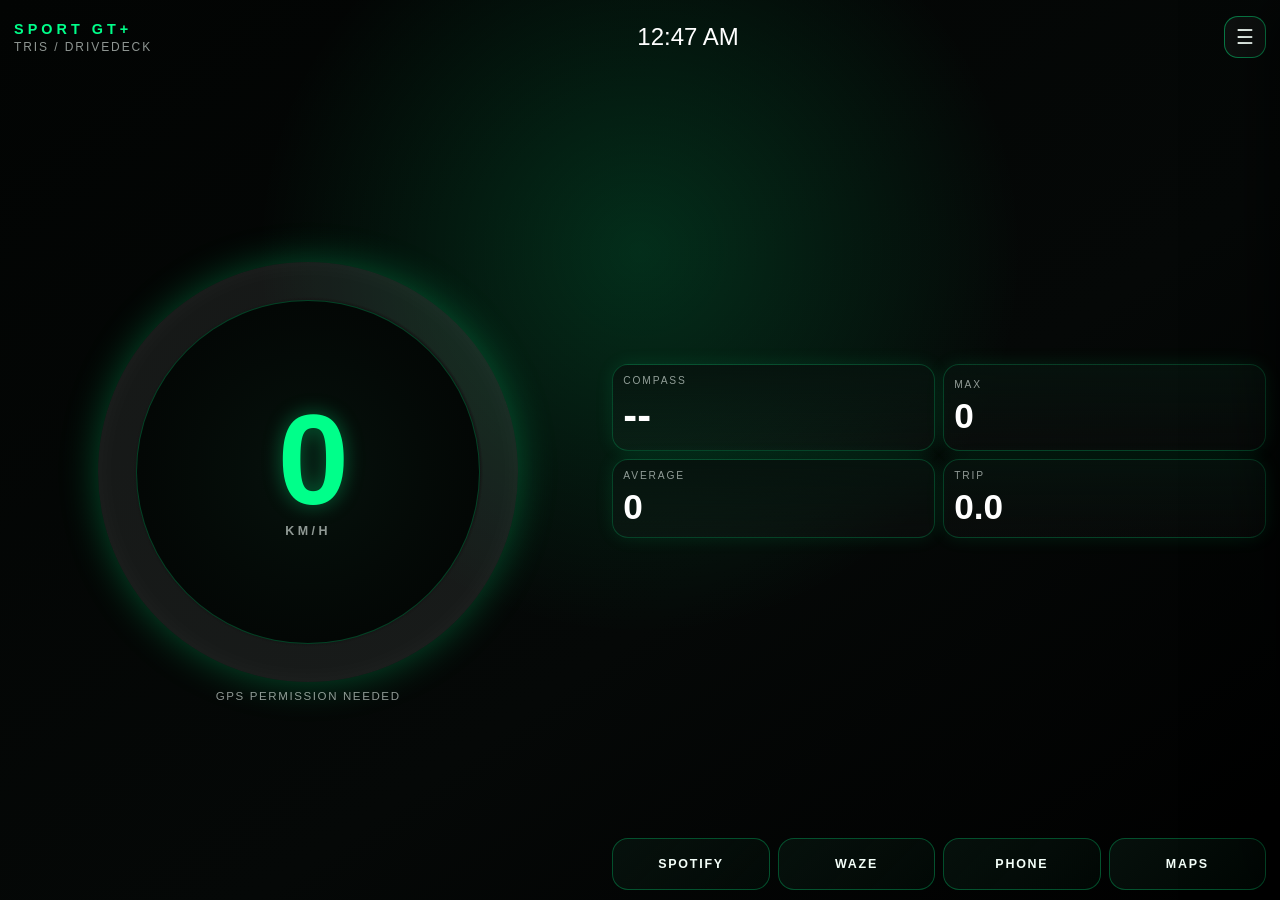
<file: index.html>
<!DOCTYPE html>
<html lang="en">
<head>
  <meta charset="UTF-8" />
  <meta name="viewport" content="width=device-width, initial-scale=1.0, viewport-fit=cover" />
  <title>DriveDeck v5</title>
  <link rel="manifest" href="manifest.json" />
  <link rel="stylesheet" href="styles.css" />
</head>
<body>
  <div class="app-shell">
    <header class="topbar">
      <div>
        <div id="driveMode" class="mode">SPORT GT+</div>
        <div id="profileName" class="profile-name">DriveDeck</div>
      </div>
      <div id="clock" class="clock">--:--</div>
      <button id="settingsToggle" class="icon-button" aria-label="Open settings">☰</button>
    </header>

    <main class="dashboard">
      <section class="speed-card">
        <div class="speed-ring" id="speedRing">
          <div class="speed-inner">
            <div id="speedValue" class="speed-value">0</div>
            <div id="speedUnit" class="speed-unit">KM/H</div>
          </div>
        </div>
        <div id="gpsStatus" class="gps-status">GPS waiting</div>
      </section>

      <section class="widget-zone">
        <div id="compassWidget" class="widget compass-widget">
          <div class="widget-label">Compass</div>
          <div id="compassRender" class="compass-render text-compass">--</div>
        </div>
        <div class="widget">
          <div class="widget-label">Max</div>
          <div id="maxSpeed" class="widget-value">0</div>
        </div>
        <div class="widget">
          <div class="widget-label">Average</div>
          <div id="avgSpeed" class="widget-value">0</div>
        </div>
        <div class="widget">
          <div class="widget-label">Trip</div>
          <div id="tripDistance" class="widget-value">0.0</div>
        </div>
      </section>

      <section id="launcherGrid" class="launcher-grid"></section>
    </main>

    <aside id="settingsPanel" class="settings-panel" aria-hidden="true">
      <div class="settings-head">
        <div>
          <div class="panel-title">DriveDeck Settings</div>
          <div class="panel-subtitle">v5.0 product foundation</div>
        </div>
        <button id="settingsClose" class="icon-button">×</button>
      </div>

      <div class="settings-scroll">
        <section class="settings-section">
          <h3>Profile</h3>
          <label>Name
            <input id="userNameInput" type="text" placeholder="Tris" />
          </label>
          <label>Drive mode label
            <input id="driveModeInput" type="text" placeholder="SPORT GT+" />
          </label>
        </section>

        <section class="settings-section">
          <h3>Theme Presets</h3>
          <select id="themePreset">
            <option value="aston">Aston GT</option>
            <option value="amg">AMG Black Series</option>
            <option value="porsche">Porsche Sport</option>
            <option value="mclaren">McLaren Tech</option>
            <option value="stealth">Stealth</option>
            <option value="custom">Custom</option>
          </select>
        </section>

        <section class="settings-section colour-grid">
          <h3>Colour Engine</h3>
          <label>Primary <input id="primaryColor" type="color" /></label>
          <label>Secondary <input id="secondaryColor" type="color" /></label>
          <label>Accent <input id="accentColor" type="color" /></label>
          <label>Glow <input id="glowColor" type="color" /></label>
          <label>Background <input id="backgroundColor" type="color" /></label>
          <label>Widget <input id="widgetColor" type="color" /></label>
        </section>

        <section class="settings-section">
          <h3>Speed</h3>
          <label>Units
            <select id="unitSelect">
              <option value="kmh">KM/H</option>
              <option value="mph">MPH</option>
            </select>
          </label>
          <label>Ring max speed
            <input id="ringMaxInput" type="number" min="60" max="320" step="10" />
          </label>
          <label class="switch-row"><input id="smoothSpeedToggle" type="checkbox" /> Smooth GPS speed</label>
        </section>

        <section class="settings-section">
          <h3>Compass</h3>
          <button id="enableCompass" class="panel-button">Enable iPhone Compass</button>
          <label>Compass style
            <select id="compassStyle">
              <option value="text">Text based</option>
              <option value="modern">Modern digital</option>
              <option value="futuristic">Futuristic radar</option>
              <option value="traditional">Traditional circle</option>
              <option value="strip">Bearing strip</option>
            </select>
          </label>
        </section>

        <section class="settings-section">
          <h3>Launcher Slots</h3>
          <div id="launcherEditor"></div>
        </section>

        <section class="settings-section">
          <h3>Drive History</h3>
          <div id="historyList" class="history-list">No previous drives yet.</div>
          <button id="saveDrive" class="panel-button">Save Current Drive</button>
          <button id="clearHistory" class="panel-button danger">Clear History</button>
        </section>

        <section class="settings-section">
          <h3>System</h3>
          <button id="resetTrip" class="panel-button">Reset Current Trip</button>
          <button id="restoreDefaults" class="panel-button danger">Restore Defaults</button>
        </section>
      </div>
    </aside>

    <div id="panelScrim" class="panel-scrim"></div>
  </div>

  <script src="app.js"></script>
</body>
</html>
</file>
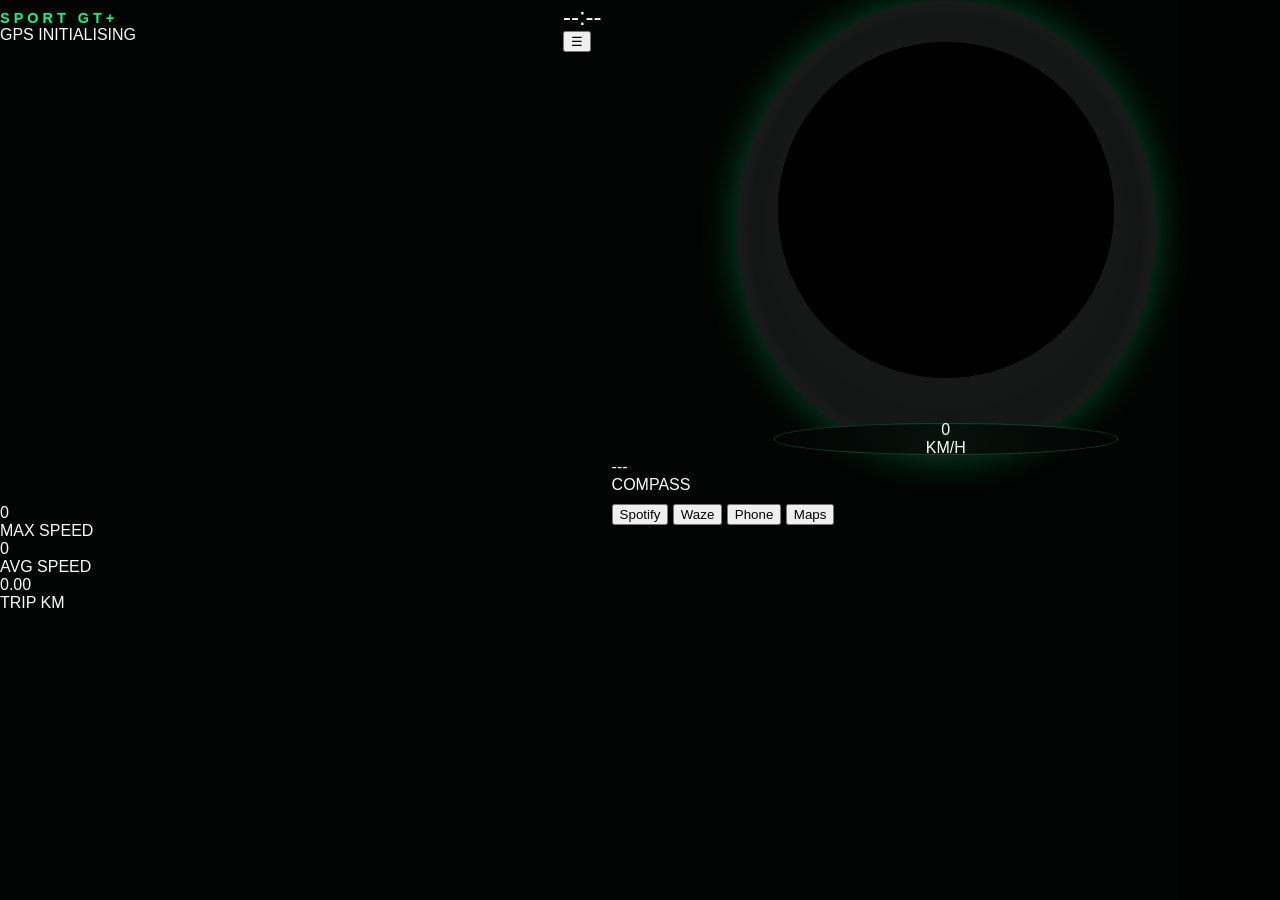
<file: dashboard.html>
<!DOCTYPE html>
<html lang="en">
<head>
  <meta charset="UTF-8" />
  <meta name="viewport" content="width=device-width, initial-scale=1.0, viewport-fit=cover" />
  <title>Sport GT+ Dashboard</title>
  <link rel="manifest" href="manifest.json" />
  <link rel="stylesheet" href="styles.css" />
</head>
<body>
  <main class="dashboard">
    <header class="topbar">
      <div>
        <div id="modeLabel" class="mode">SPORT GT+</div>
        <div id="gpsStatus" class="status">GPS INITIALISING</div>
      </div>
      <div class="top-actions">
        <div id="clock" class="clock">--:--</div>
        <button id="settingsButton" class="settings-button" aria-label="Open configuration menu" type="button">☰</button>
      </div>
    </header>

    <section class="main-grid">
      <section class="speed-card">
        <div class="speed-ring">
          <svg viewBox="0 0 240 240" class="ring-svg" aria-hidden="true">
            <circle class="ring-bg" cx="120" cy="120" r="96"></circle>
            <circle id="speedArc" class="ring-arc" cx="120" cy="120" r="96"></circle>
          </svg>
          <div class="speed-inner">
            <div id="speed" class="speed">0</div>
            <div id="unitLabel" class="unit">KM/H</div>
          </div>
        </div>
      </section>

      <section id="compassWidget" class="compass-card stat-card">
        <div id="compass" class="stat-value accent">---</div>
        <div class="stat-label">COMPASS</div>
      </section>
    </section>

    <section id="statsGrid" class="stats-grid">
      <div id="maxWidget" class="stat-card">
        <div id="maxSpeed" class="stat-value">0</div>
        <div class="stat-label">MAX SPEED</div>
      </div>
      <div id="avgWidget" class="stat-card">
        <div id="avgSpeed" class="stat-value">0</div>
        <div class="stat-label">AVG SPEED</div>
      </div>
      <div id="tripWidget" class="stat-card">
        <div id="tripDistance" class="stat-value">0.00</div>
        <div class="stat-label">TRIP KM</div>
      </div>
    </section>

    <nav id="actionsBar" class="actions" aria-label="Driving shortcuts">
      <button onclick="openSpotify()" type="button">Spotify</button>
      <button onclick="openWaze()" type="button">Waze</button>
      <button onclick="openPhone()" type="button">Phone</button>
      <button onclick="openMaps()" type="button">Maps</button>
    </nav>
  </main>

  <div id="settingsOverlay" class="settings-overlay" aria-hidden="true"></div>

  <aside id="settingsPanel" class="settings-panel" aria-label="Configuration menu">
    <div class="settings-head">
      <div>
        <div class="settings-kicker">CONFIGURATION</div>
        <h2>Sport GT+</h2>
      </div>
      <button id="closeSettings" class="close-button" type="button" aria-label="Close configuration menu">×</button>
    </div>

    <div class="settings-group">
      <label for="themeSelect">Theme</label>
      <select id="themeSelect">
        <option value="gt">British Racing GT</option>
        <option value="blue">Dark Neon Blue</option>
        <option value="red">Track Red</option>
        <option value="stealth">Stealth Black</option>
      </select>
    </div>

    <div class="settings-group">
      <label for="maxSpeedSelect">Speed ring range</label>
      <select id="maxSpeedSelect">
        <option value="160">160 km/h</option>
        <option value="200">200 km/h</option>
        <option value="220">220 km/h</option>
        <option value="260">260 km/h</option>
      </select>
    </div>

    <div class="settings-group">
      <label for="modeNameInput">Drive mode label</label>
      <input id="modeNameInput" type="text" maxlength="18" value="SPORT GT+" />
    </div>

    <div class="settings-toggle">
      <div>
        <strong>Speed smoothing</strong>
        <span>Reduces GPS jumping</span>
      </div>
      <input id="smoothToggle" type="checkbox" />
    </div>

    <div class="settings-toggle">
      <div>
        <strong>Compass widget</strong>
        <span>Show bearing tile</span>
      </div>
      <input id="compassToggle" type="checkbox" />
    </div>

    <div class="settings-toggle">
      <div>
        <strong>Trip stats</strong>
        <span>Max, average and distance</span>
      </div>
      <input id="statsToggle" type="checkbox" />
    </div>

    <div class="settings-toggle">
      <div>
        <strong>Shortcut buttons</strong>
        <span>Spotify, Waze, Phone, Maps</span>
      </div>
      <input id="actionsToggle" type="checkbox" />
    </div>

    <button id="resetTripButton" class="panel-action" type="button">Reset Trip Data</button>
    <button id="resetSettingsButton" class="panel-action subtle" type="button">Restore Defaults</button>
  </aside>

  <script src="app.js"></script>
</body>
</html>
</file>
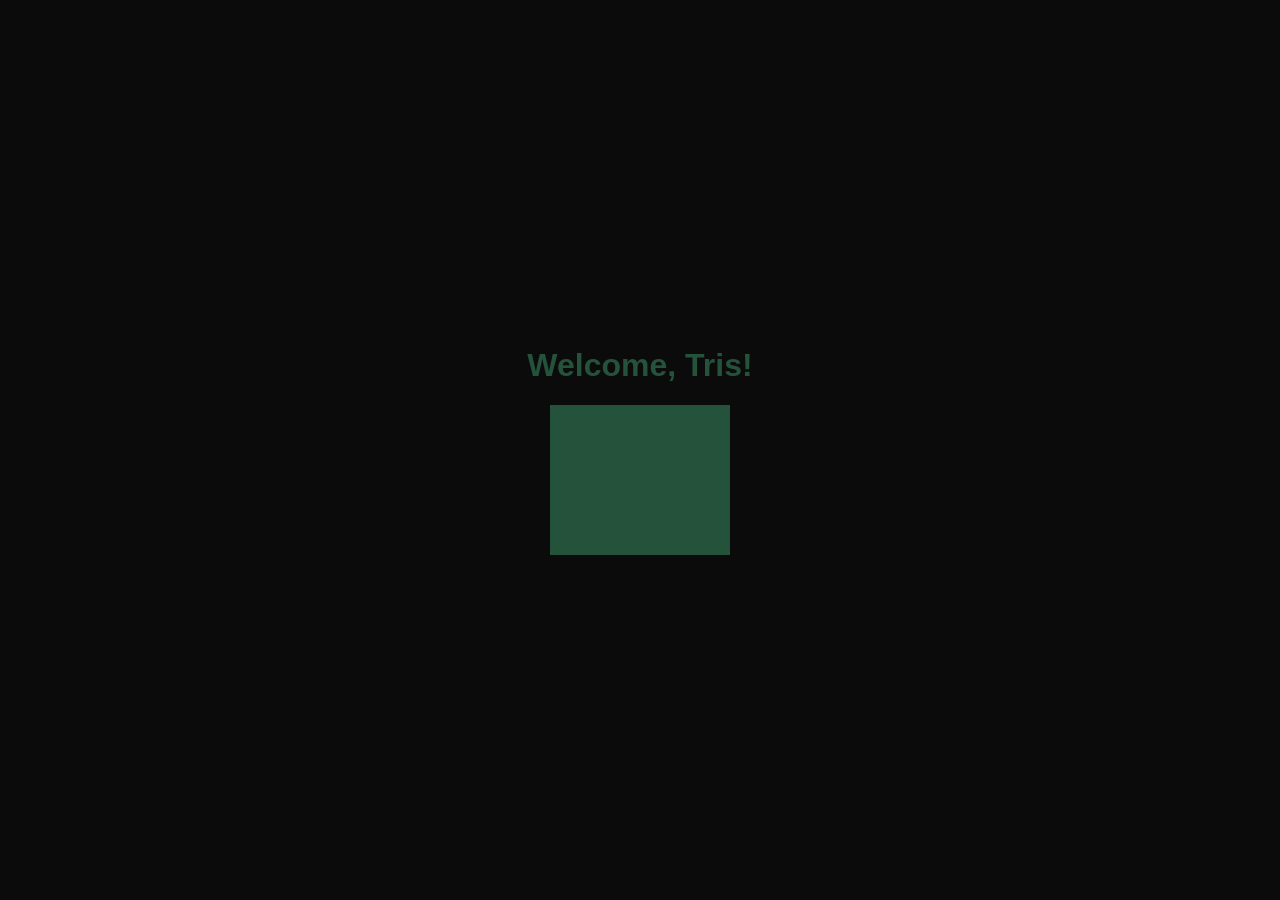
<file: Welcome.html>
<!DOCTYPE html>
<html lang="en">
<head>
    <meta charset="UTF-8">
    <title>Welcome</title>
    <style>
        body {
            background-color: #0b0b0b;
            color: #24523b; /* British Racing Green */
            text-align: center;
            font-family: Arial, sans-serif;
            display: flex;
            justify-content: center;
            align-items: center;
            height: 100vh;
            margin: 0;
        }
        #waveform {
            width: 80%;
            height: 150px;
            background: #24523b;
            margin: 20px auto;
            animation: pulse 2s infinite alternate;
        }
        @keyframes pulse {
            from { transform: scaleY(1); }
            to { transform: scaleY(1.5); }
        }
    </style>
</head>
<body>
    <div>
        <h1>Welcome, Tris!</h1>
        <div id="waveform"></div>
    </div>
    <audio id="welcome-audio" autoplay></audio>
    <script>
        const audioFiles = ["greeting1.mp3", "greeting2.mp3", "greeting3.mp3"];
        const lastIndex = sessionStorage.getItem("lastGreetingIndex");
        let newIndex;
        do {
            newIndex = Math.floor(Math.random() * audioFiles.length);
        } while (newIndex.toString() === lastIndex);
        sessionStorage.setItem("lastGreetingIndex", newIndex);
        document.getElementById("welcome-audio").src = audioFiles[newIndex];
        setTimeout(function() {
            window.location.href = "index.html";
        }, 5000); // 5-second delay
    </script>
</body>
</html>
</file>
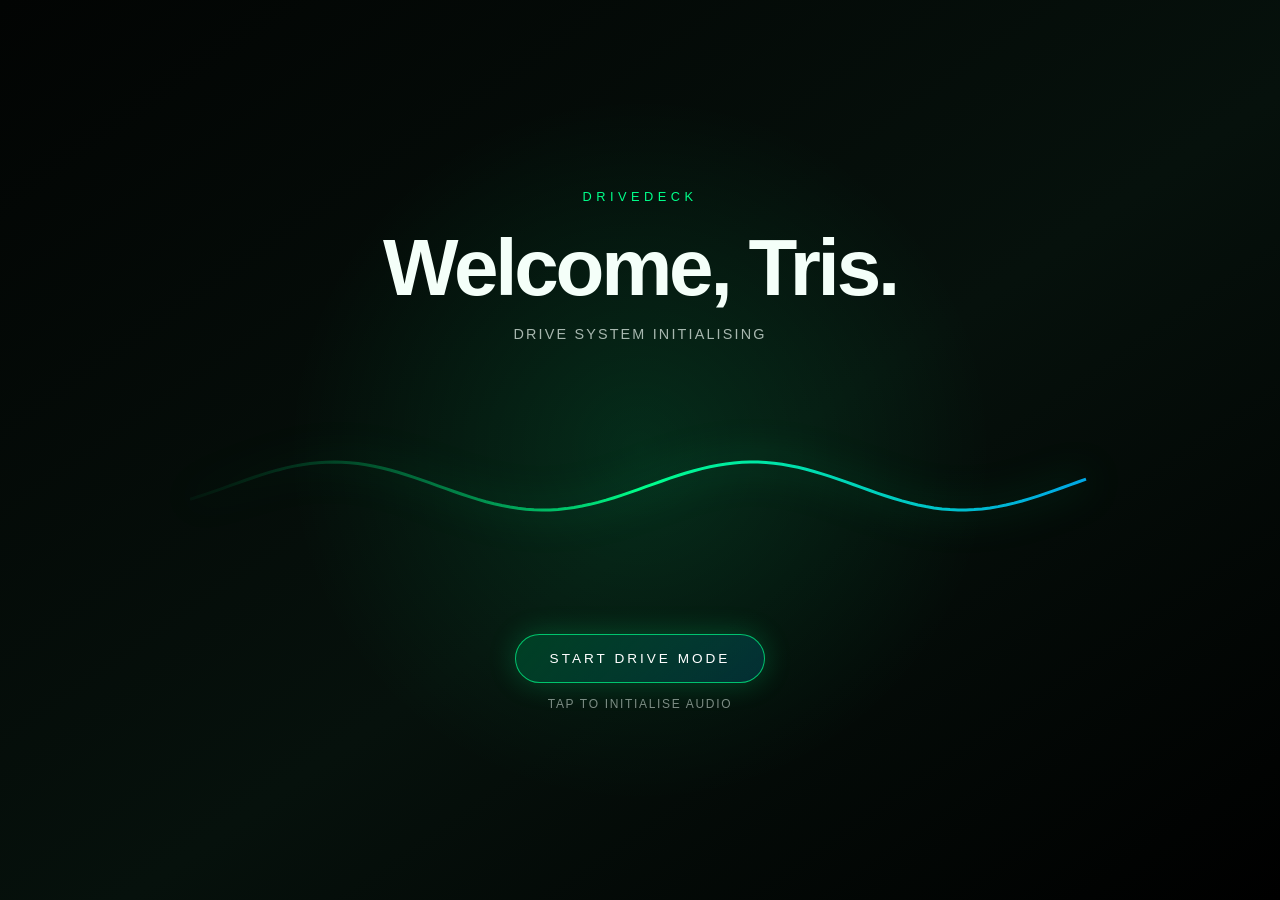
<file: welcome.html>
<!DOCTYPE html>
<html lang="en">
<head>
  <meta charset="UTF-8" />
  <meta name="viewport" content="width=device-width, initial-scale=1.0" />
  <title>DriveDeck Welcome</title>
  <style>
    :root { --green:#00ff8a; --blue:#00b7ff; --black:#020403; }
    * { box-sizing:border-box; }
    body { margin:0; height:100vh; overflow:hidden; background:radial-gradient(circle at center, rgba(0,255,138,.12), transparent 45%), linear-gradient(145deg,#020403,#06110c 55%,#000); color:#f4fff9; font-family:-apple-system,BlinkMacSystemFont,"Segoe UI",sans-serif; display:flex; align-items:center; justify-content:center; }
    .screen { width:min(92vw,900px); text-align:center; transition:opacity .9s ease, transform .9s ease; }
    .screen.exit { opacity:0; transform:scale(1.04); }
    .mode { letter-spacing:.35em; font-size:.8rem; color:var(--green); text-transform:uppercase; margin-bottom:18px; }
    h1 { font-size:clamp(2.2rem,8vw,5rem); margin:0; font-weight:600; letter-spacing:-.04em; }
    .sub { margin-top:12px; color:rgba(244,255,249,.68); font-size:.9rem; letter-spacing:.15em; text-transform:uppercase; }
    canvas { width:100%; height:220px; margin-top:34px; filter:drop-shadow(0 0 18px rgba(0,255,138,.5)); }
    button { margin-top:34px; border:1px solid rgba(0,255,138,.7); background:linear-gradient(135deg,rgba(0,66,37,.95),rgba(0,183,255,.16)); color:white; padding:16px 34px; border-radius:999px; font-size:.85rem; letter-spacing:.22em; text-transform:uppercase; box-shadow:0 0 28px rgba(0,255,138,.22); }
    button.hidden { display:none; }
    .status { margin-top:14px; font-size:.75rem; color:rgba(244,255,249,.5); letter-spacing:.14em; text-transform:uppercase; }
  </style>
</head>
<body>
  <main id="screen" class="screen">
    <div class="mode">DriveDeck</div>
    <h1 id="welcomeTitle">Welcome.</h1>
    <div class="sub">Drive system initialising</div>
    <canvas id="waveform"></canvas>
    <button id="startButton">Start Drive Mode</button>
    <div id="status" class="status">Tap to initialise audio</div>
    <audio id="welcomeAudio" preload="auto"></audio>
  </main>
  <script>
    const audioFiles = ["greeting1.mp3","greeting2.mp3","greeting3.mp3"];
    const dashboardPage = "index.html";
    const audio = document.getElementById("welcomeAudio"), button = document.getElementById("startButton"), statusText = document.getElementById("status"), screen = document.getElementById("screen"), canvas = document.getElementById("waveform"), ctx = canvas.getContext("2d"), title = document.getElementById("welcomeTitle");
    let audioContext, analyser, source, dataArray;
    const savedName = localStorage.getItem("drivedeck_profile_name") || "Tris";
    const lines = [`Welcome, ${savedName}.`,`Good evening, ${savedName}.`,`DriveDeck is ready, ${savedName}.`];
    title.textContent = lines[Math.floor(Math.random()*lines.length)];
    function chooseAudio(){ const last=localStorage.getItem("lastGreetingFile"); let choices=audioFiles.filter(f=>f!==last); if(!choices.length) choices=audioFiles; const selected=choices[Math.floor(Math.random()*choices.length)]; localStorage.setItem("lastGreetingFile",selected); audio.src=selected; }
    function resizeCanvas(){ canvas.width=canvas.offsetWidth*devicePixelRatio; canvas.height=canvas.offsetHeight*devicePixelRatio; }
    function setupAudio(){ audioContext=new (window.AudioContext||window.webkitAudioContext)(); analyser=audioContext.createAnalyser(); analyser.fftSize=2048; source=audioContext.createMediaElementSource(audio); source.connect(analyser); analyser.connect(audioContext.destination); dataArray=new Uint8Array(analyser.frequencyBinCount); }
    function draw(){ requestAnimationFrame(draw); const w=canvas.width,h=canvas.height,c=h/2; ctx.clearRect(0,0,w,h); const grad=ctx.createLinearGradient(0,0,w,0); grad.addColorStop(0,"rgba(0,66,37,.2)"); grad.addColorStop(.5,"rgba(0,255,138,1)"); grad.addColorStop(1,"rgba(0,183,255,.9)"); ctx.lineWidth=3*devicePixelRatio; ctx.strokeStyle=grad; ctx.beginPath(); if(analyser){ analyser.getByteTimeDomainData(dataArray); const sw=w/dataArray.length; let x=0; dataArray.forEach((v,i)=>{ const y=(v/128)*c; if(i===0)ctx.moveTo(x,y); else ctx.lineTo(x,y); x+=sw; }); } else { const t=Date.now()*.003; for(let x=0;x<w;x+=8){ const y=c+Math.sin(x*.015+t)*24*devicePixelRatio; if(x===0)ctx.moveTo(x,y); else ctx.lineTo(x,y); } } ctx.stroke(); }
    async function start(){ button.classList.add("hidden"); statusText.textContent="Audio initialised"; try{ if(!audioContext) setupAudio(); await audioContext.resume(); await audio.play(); const delay=Math.max(4300, isFinite(audio.duration)?audio.duration*1000+800:4300); setTimeout(()=>{screen.classList.add("exit"); setTimeout(()=>location.href=dashboardPage,900);},delay); } catch(e){ statusText.textContent="Audio blocked — continuing"; setTimeout(()=>location.href=dashboardPage,1500); } }
    chooseAudio(); resizeCanvas(); draw(); button.addEventListener("click",start); addEventListener("resize",resizeCanvas);
  </script>
</body>
</html>
</file>
<file: styles.css>
:root{
  --primary:#00ff8a; --secondary:#00b7ff; --accent:#ffffff; --glow:#00ff8a; --bg:#020403; --widget:#07130e;
  --text:#f4fff9; --muted:rgba(244,255,249,.58); --ring-deg:0deg; --ring-color:var(--primary); --speed-glow:0 0 20px rgba(0,255,138,.35);
}
*{box-sizing:border-box} html,body{margin:0;min-height:100%;background:var(--bg);color:var(--text);font-family:-apple-system,BlinkMacSystemFont,"Segoe UI",sans-serif;overflow:hidden}.app-shell{height:100dvh;padding:max(12px,env(safe-area-inset-top)) max(12px,env(safe-area-inset-right)) max(12px,env(safe-area-inset-bottom)) max(12px,env(safe-area-inset-left));background:radial-gradient(circle at 50% 28%, color-mix(in srgb,var(--glow) 16%, transparent), transparent 42%),linear-gradient(145deg,var(--bg),#050807 60%,#000);display:flex;flex-direction:column;gap:10px}.topbar{height:54px;display:flex;align-items:center;justify-content:space-between;gap:12px}.mode{font-size:clamp(.72rem,2vw,.9rem);letter-spacing:.28em;text-transform:uppercase;color:var(--primary);font-weight:700}.profile-name{font-size:.75rem;color:var(--muted);letter-spacing:.16em;text-transform:uppercase;margin-top:3px}.clock{font-size:clamp(1rem,3vw,1.5rem);font-variant-numeric:tabular-nums;color:var(--accent)}.icon-button{border:1px solid color-mix(in srgb,var(--primary) 45%, transparent);background:rgba(255,255,255,.04);color:var(--text);border-radius:14px;min-width:42px;height:42px;font-size:1.25rem}.dashboard{flex:1;min-height:0;display:grid;grid-template-rows:minmax(210px,1fr) auto auto;gap:10px}.speed-card{min-height:0;display:flex;flex-direction:column;align-items:center;justify-content:center}.speed-ring{width:min(52dvh,76vw,390px);aspect-ratio:1;border-radius:50%;display:grid;place-items:center;background:conic-gradient(var(--ring-color) 0 var(--ring-deg), rgba(255,255,255,.08) var(--ring-deg) 360deg),radial-gradient(circle at center,var(--bg) 0 58%,transparent 59%);box-shadow:0 0 38px color-mix(in srgb,var(--glow) 28%, transparent), inset 0 0 30px rgba(255,255,255,.04);transition:box-shadow .25s ease}.speed-inner{width:82%;height:82%;border-radius:50%;background:radial-gradient(circle,color-mix(in srgb,var(--widget) 92%,black),var(--bg));display:flex;flex-direction:column;align-items:center;justify-content:center;border:1px solid color-mix(in srgb,var(--primary) 24%, transparent)}.speed-value{font-size:clamp(4.4rem,18vw,8rem);line-height:.84;font-weight:700;letter-spacing:-.08em;color:var(--ring-color);text-shadow:var(--speed-glow);font-variant-numeric:tabular-nums}.speed-unit{margin-top:10px;letter-spacing:.28em;font-size:.78rem;color:var(--muted);font-weight:700}.gps-status{margin-top:8px;color:var(--muted);font-size:.72rem;letter-spacing:.14em;text-transform:uppercase}.widget-zone{display:grid;grid-template-columns:repeat(4,1fr);gap:8px}.widget{background:linear-gradient(180deg,color-mix(in srgb,var(--widget) 90%,transparent),rgba(255,255,255,.025));border:1px solid color-mix(in srgb,var(--primary) 20%,transparent);border-radius:16px;min-height:70px;padding:10px;display:flex;flex-direction:column;justify-content:center;box-shadow:0 0 18px color-mix(in srgb,var(--glow) 10%,transparent)}.widget-label{font-size:.64rem;letter-spacing:.18em;text-transform:uppercase;color:var(--muted);margin-bottom:6px}.widget-value{font-size:clamp(1.35rem,4vw,2.2rem);font-weight:700;color:var(--accent);font-variant-numeric:tabular-nums}.compass-render{min-height:38px;color:var(--accent)}.text-compass{font-size:clamp(1.5rem,5vw,2.6rem);font-weight:800}.modern-compass{font-size:1.05rem;border-left:3px solid var(--primary);padding-left:10px}.futuristic-compass{height:50px;border-radius:999px;border:1px solid var(--secondary);display:grid;place-items:center;background:radial-gradient(circle,color-mix(in srgb,var(--secondary) 18%,transparent),transparent 68%);box-shadow:0 0 20px color-mix(in srgb,var(--secondary) 24%,transparent)}.traditional-compass{width:52px;height:52px;border:2px solid var(--primary);border-radius:50%;display:grid;place-items:center;margin:auto;position:relative}.traditional-compass::before{content:"";position:absolute;width:2px;height:20px;background:var(--primary);top:6px;transform:rotate(var(--heading-rotation,0deg));transform-origin:50% 20px}.strip-compass{font-size:.86rem;letter-spacing:.3em;white-space:nowrap;overflow:hidden}.launcher-grid{display:grid;grid-template-columns:repeat(4,1fr);gap:8px}.launch-button{border:1px solid color-mix(in srgb,var(--primary) 28%,transparent);background:linear-gradient(135deg,color-mix(in srgb,var(--widget) 86%,transparent),color-mix(in srgb,var(--secondary) 10%,transparent));color:var(--text);border-radius:16px;min-height:52px;font-size:.78rem;font-weight:800;letter-spacing:.14em;text-transform:uppercase}.settings-panel{position:fixed;top:0;right:0;width:min(430px,92vw);height:100dvh;background:linear-gradient(180deg,#07100c,#020403);border-left:1px solid color-mix(in srgb,var(--primary) 35%,transparent);box-shadow:-30px 0 60px rgba(0,0,0,.55);transform:translateX(104%);transition:transform .28s ease;z-index:30;color:var(--text);display:flex;flex-direction:column}.settings-panel.open{transform:translateX(0)}.panel-scrim{display:none;position:fixed;inset:0;background:rgba(0,0,0,.45);z-index:20}.panel-scrim.open{display:block}.settings-head{display:flex;justify-content:space-between;align-items:center;padding:16px;border-bottom:1px solid rgba(255,255,255,.08)}.panel-title{font-weight:800;letter-spacing:.08em;text-transform:uppercase}.panel-subtitle{font-size:.72rem;color:var(--muted);margin-top:4px}.settings-scroll{overflow:auto;padding:14px 16px 28px}.settings-section{border:1px solid rgba(255,255,255,.08);border-radius:16px;padding:14px;margin-bottom:12px;background:rgba(255,255,255,.035)}.settings-section h3{margin:0 0 12px;font-size:.78rem;color:var(--primary);letter-spacing:.18em;text-transform:uppercase}.settings-section label{display:flex;justify-content:space-between;align-items:center;gap:12px;margin:10px 0;color:var(--muted);font-size:.85rem}input,select{background:#030605;color:var(--text);border:1px solid rgba(255,255,255,.15);border-radius:10px;padding:9px;max-width:180px}input[type=color]{padding:0;width:58px;height:34px}.panel-button{width:100%;margin:6px 0;border:1px solid color-mix(in srgb,var(--primary) 35%,transparent);background:rgba(255,255,255,.05);color:var(--text);border-radius:12px;padding:11px;font-weight:700}.panel-button.danger{border-color:rgba(255,80,80,.5);color:#ffb7b7}.history-list{font-size:.78rem;color:var(--muted);line-height:1.5;max-height:130px;overflow:auto}.launcher-row{display:grid;grid-template-columns:1fr 1.8fr;gap:8px;margin:8px 0}.launcher-row input{max-width:none;width:100%}
@media (orientation:landscape){.app-shell{padding:10px 14px}.dashboard{grid-template-columns:minmax(280px,.9fr) 1fr;grid-template-rows:1fr auto}.speed-card{grid-row:1/3}.widget-zone{grid-template-columns:repeat(2,1fr);align-content:center}.launcher-grid{grid-column:2;grid-template-columns:repeat(4,1fr)}.speed-ring{width:min(72dvh,420px)}}
@media (max-height:680px){.topbar{height:44px}.dashboard{gap:7px}.speed-ring{width:min(45dvh,62vw,300px)}.widget{min-height:56px;padding:8px}.launcher-grid{gap:6px}.launch-button{min-height:44px}.speed-value{font-size:clamp(3.6rem,15vw,6rem)}}
</file>
